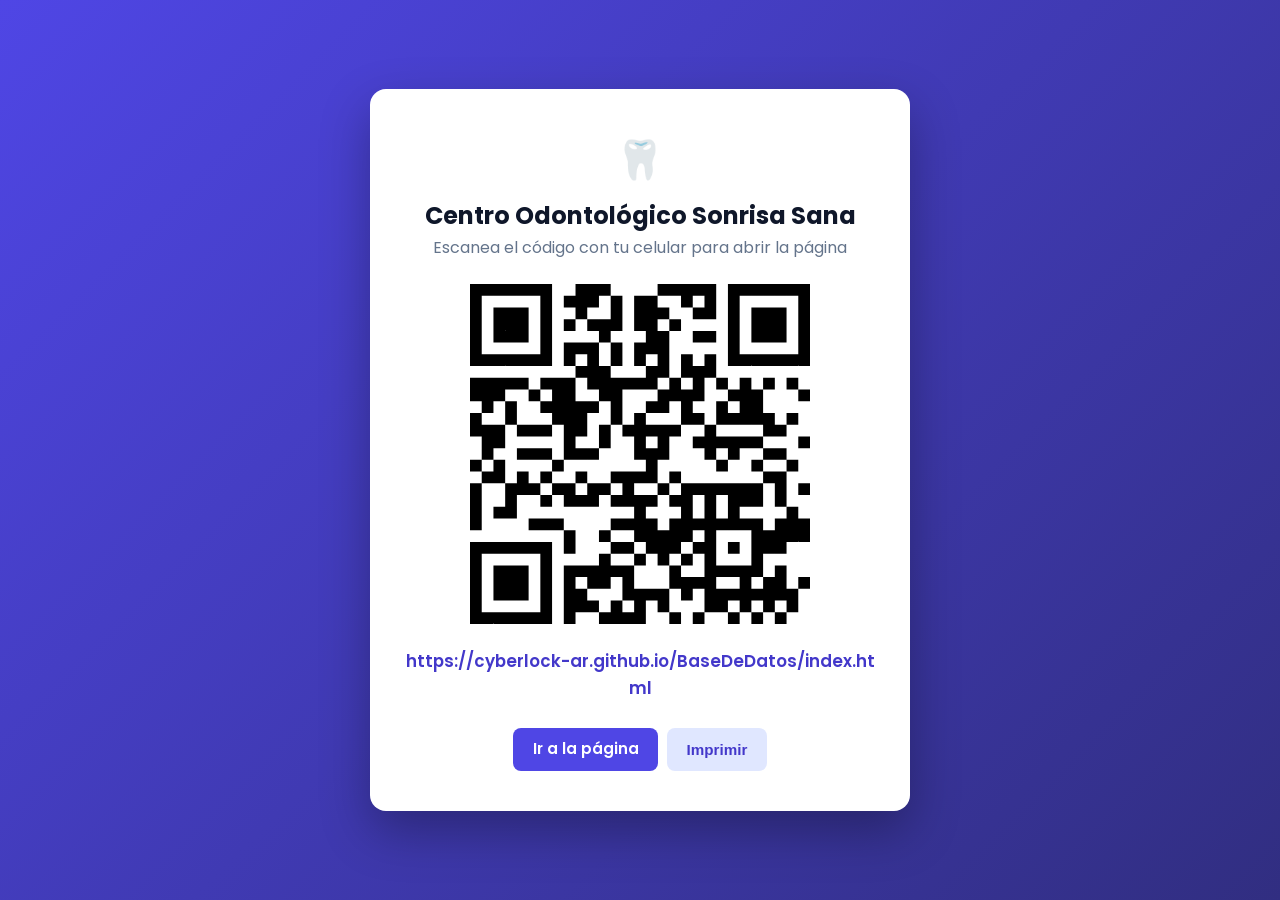
<file: qr.html>
<!DOCTYPE html>
<html lang="es">
<head>
  <meta charset="UTF-8" />
  <meta name="viewport" content="width=device-width, initial-scale=1.0" />
  <title>Escanea - Centro Odontológico Sonrisa Sana</title>
  <link rel="preconnect" href="https://fonts.googleapis.com" />
  <link rel="preconnect" href="https://fonts.gstatic.com" crossorigin />
  <link href="https://fonts.googleapis.com/css2?family=Poppins:wght@400;500;600;700;800&display=swap" rel="stylesheet" />
  <link rel="stylesheet" href="css/styles.css" />
  <style>
    body {
      display: grid;
      place-items: center;
      min-height: 100vh;
      padding: 2rem 1rem;
      background: linear-gradient(135deg, var(--primario) 0%, #312e81 100%);
    }

    .qr-tarjeta {
      background: #fff;
      border-radius: 16px;
      padding: 2.5rem 2rem;
      text-align: center;
      max-width: 540px;
      width: 100%;
      box-shadow: 0 20px 50px rgba(0, 0, 0, 0.3);
    }

    .qr-tarjeta img {
      width: min(340px, 72vw);
      height: auto;
      display: block;
      margin: 1.5rem auto;
    }

    .qr-url {
      font-weight: 600;
      font-size: 1.05rem;
      color: var(--primario-oscuro);
      word-break: break-all;
    }

    /* Al imprimir: fondo blanco y sin botones */
    @media print {
      body {
        background: #fff;
        padding: 0;
      }
      .qr-tarjeta {
        box-shadow: none;
        border: 2px solid var(--borde);
        max-width: 640px;
      }
      .no-imprimir {
        display: none !important;
      }
    }
  </style>
</head>
<body>
  <div class="qr-tarjeta">
    <span style="font-size:2.4rem;">&#129463;</span>
    <h1 style="font-size:1.5rem;margin-top:0.4rem;">Centro Odontológico Sonrisa Sana</h1>
    <p style="color:var(--texto-suave);">Escanea el código con tu celular para abrir la página</p>

    <img src="img/qr.svg" alt="Código QR para abrir la página de Sonrisa Sana" />

    <p class="qr-url">https://cyberlock-ar.github.io/BaseDeDatos/index.html</p>

    <p class="no-imprimir" style="margin-top:1.6rem;display:flex;gap:0.6rem;justify-content:center;flex-wrap:wrap;">
      <a class="btn btn-primario" href="index.html">Ir a la página</a>
      <button class="btn btn-secundario" onclick="window.print()">Imprimir</button>
    </p>
  </div>
</body>
</html>
</file>
<file: css/styles.css>
/* ============================================================
   CENTRO ODONTOLÓGICO SONRISA SANA - Estilos generales
   ============================================================ */

:root {
  --primario: #4f46e5;
  --primario-oscuro: #4338ca;
  --primario-claro: #e0e7ff;
  --acento: #f59e0b;
  --fondo: #f8fafc;
  --tarjeta: #ffffff;
  --texto: #0f172a;
  --texto-suave: #64748b;
  --borde: #e2e8f0;
  --rojo: #dc2626;
  --verde: #16a34a;
  --azul: #2563eb;
  --amarillo: #d97706;
  --sombra: 0 4px 16px rgba(15, 23, 42, 0.08);
  --radio: 12px;
}

* {
  margin: 0;
  padding: 0;
  box-sizing: border-box;
}

body {
  font-family: "Poppins", "Segoe UI", system-ui, -apple-system, sans-serif;
  background: var(--fondo);
  color: var(--texto);
  line-height: 1.6;
  min-height: 100vh;
}

a {
  color: var(--primario);
  text-decoration: none;
}

img {
  max-width: 100%;
}

.oculto {
  display: none !important;
}

.contenedor {
  width: min(1100px, 92%);
  margin: 0 auto;
}

/* ------------------------------- NAVBAR */
.navbar {
  background: var(--tarjeta);
  border-bottom: 1px solid var(--borde);
  position: sticky;
  top: 0;
  z-index: 50;
}

.navbar .contenedor {
  display: flex;
  align-items: center;
  justify-content: space-between;
  padding: 0.8rem 0;
  gap: 1rem;
  flex-wrap: wrap;
}

.logo {
  display: flex;
  align-items: center;
  gap: 0.5rem;
  font-weight: 700;
  font-size: 1.1rem;
  color: var(--texto);
}

.logo .icono {
  width: 36px;
  height: 36px;
  background: var(--primario);
  color: #fff;
  border-radius: 50%;
  display: grid;
  place-items: center;
  font-size: 1.1rem;
}

.nav-enlaces {
  display: flex;
  gap: 0.4rem;
  align-items: center;
  flex-wrap: wrap;
}

/* ------------------------------- BOTONES */
.btn {
  display: inline-block;
  padding: 0.6rem 1.2rem;
  border: none;
  border-radius: 8px;
  font-size: 0.95rem;
  font-weight: 600;
  cursor: pointer;
  transition: 0.2s;
  text-align: center;
}

.btn:disabled {
  opacity: 0.6;
  cursor: not-allowed;
}

.btn-primario {
  background: var(--primario);
  color: #fff;
}

.btn-primario:hover:not(:disabled) {
  background: var(--primario-oscuro);
}

.btn-secundario {
  background: var(--primario-claro);
  color: var(--primario-oscuro);
}

.btn-secundario:hover {
  background: #c7d2fe;
}

.btn-fantasma {
  background: transparent;
  color: var(--texto-suave);
  border: 1px solid var(--borde);
}

.btn-fantasma:hover {
  background: var(--fondo);
}

.btn-peligro {
  background: #fee2e2;
  color: var(--rojo);
}

.btn-peligro:hover {
  background: #fecaca;
}

.btn-sm {
  padding: 0.35rem 0.7rem;
  font-size: 0.82rem;
}

.btn-ancho {
  width: 100%;
}

/* ------------------------------- HERO */
.hero {
  background: linear-gradient(135deg, var(--primario) 0%, #312e81 100%);
  color: #fff;
  padding: 4.5rem 0;
}

.hero h1 {
  font-size: clamp(1.9rem, 4vw, 3rem);
  line-height: 1.2;
  margin-bottom: 1rem;
}

.hero p {
  font-size: 1.1rem;
  opacity: 0.9;
  max-width: 560px;
  margin-bottom: 1.8rem;
}

.hero-botones {
  display: flex;
  gap: 0.8rem;
  flex-wrap: wrap;
}

.hero .btn-claro {
  background: #fff;
  color: var(--primario-oscuro);
}

.hero .btn-outline {
  background: transparent;
  color: #fff;
  border: 2px solid rgba(255, 255, 255, 0.7);
}

/* ------------------------------- SECCIONES */
.seccion {
  padding: 3.5rem 0;
}

.titulo-seccion {
  text-align: center;
  margin-bottom: 2.2rem;
}

.titulo-seccion h2 {
  font-size: 1.8rem;
  margin-bottom: 0.3rem;
}

.titulo-seccion p {
  color: var(--texto-suave);
}

/* ------------------------------- TARJETAS */
.grid {
  display: grid;
  gap: 1.2rem;
}

.grid-3 {
  grid-template-columns: repeat(auto-fit, minmax(250px, 1fr));
}

.grid-4 {
  grid-template-columns: repeat(auto-fit, minmax(200px, 1fr));
}

.tarjeta {
  background: var(--tarjeta);
  border: 1px solid var(--borde);
  border-radius: var(--radio);
  padding: 1.5rem;
  box-shadow: var(--sombra);
}

.tarjeta h3 {
  margin-bottom: 0.4rem;
  font-size: 1.1rem;
}

.tarjeta p {
  color: var(--texto-suave);
  font-size: 0.93rem;
}

.tarjeta .emoji {
  font-size: 2rem;
  display: block;
  margin-bottom: 0.7rem;
}

.doctor-card {
  text-align: center;
}

.doctor-card .avatar {
  width: 72px;
  height: 72px;
  border-radius: 50%;
  background: var(--primario-claro);
  color: var(--primario-oscuro);
  display: grid;
  place-items: center;
  font-size: 1.6rem;
  font-weight: 700;
  margin: 0 auto 0.8rem;
}

.especialidad {
  display: inline-block;
  background: var(--primario-claro);
  color: var(--primario-oscuro);
  padding: 0.15rem 0.6rem;
  border-radius: 999px;
  font-size: 0.8rem;
  font-weight: 600;
  margin-top: 0.4rem;
}

/* ------------------------------- FORMULARIOS */
.formulario {
  display: grid;
  gap: 1rem;
}

.campo {
  display: grid;
  gap: 0.35rem;
}

.campo label {
  font-size: 0.88rem;
  font-weight: 600;
  color: var(--texto);
}

.campo input,
.campo select,
.campo textarea {
  padding: 0.65rem 0.8rem;
  border: 1px solid var(--borde);
  border-radius: 8px;
  font-size: 0.95rem;
  font-family: inherit;
  background: #fff;
  width: 100%;
}

.campo input:focus,
.campo select:focus,
.campo textarea:focus {
  outline: 2px solid var(--primario);
  border-color: var(--primario);
}

.formulario-2 {
  display: grid;
  grid-template-columns: 1fr 1fr;
  gap: 1rem;
}

@media (max-width: 640px) {
  .formulario-2 {
    grid-template-columns: 1fr;
  }
}

/* ------------------------------- ALERTAS */
.alerta {
  padding: 0.7rem 1rem;
  border-radius: 8px;
  font-size: 0.9rem;
  font-weight: 500;
}

.alerta-error {
  background: #fee2e2;
  color: var(--rojo);
}

.alerta-exito {
  background: #dcfce7;
  color: var(--verde);
}

/* ------------------------------- MODAL */
.modal-fondo {
  position: fixed;
  inset: 0;
  background: rgba(15, 23, 42, 0.6);
  display: grid;
  place-items: center;
  z-index: 100;
  padding: 1rem;
}

.modal {
  background: #fff;
  border-radius: var(--radio);
  padding: 2rem;
  width: min(420px, 100%);
  box-shadow: 0 20px 50px rgba(0, 0, 0, 0.3);
}

.modal h2 {
  margin-bottom: 1.2rem;
  font-size: 1.4rem;
}

.modal .cerrar {
  float: right;
  background: none;
  border: none;
  font-size: 1.4rem;
  cursor: pointer;
  color: var(--texto-suave);
  line-height: 1;
}

/* ------------------------------- PÁGINA DE APP (paciente/admin) */
.app {
  display: grid;
  grid-template-columns: 240px 1fr;
  min-height: 100vh;
}

.sidebar {
  background: var(--primario-oscuro);
  color: #fff;
  padding: 1.5rem 1rem;
  display: flex;
  flex-direction: column;
  gap: 0.3rem;
  position: sticky;
  top: 0;
  height: 100vh;
}

.sidebar .logo {
  color: #fff;
  margin-bottom: 1.5rem;
}

.sidebar .logo .icono {
  background: rgba(255, 255, 255, 0.2);
}

.nav-lateral {
  display: flex;
  flex-direction: column;
  gap: 0.25rem;
  flex: 1;
}

.nav-lateral button {
  background: transparent;
  border: none;
  color: rgba(255, 255, 255, 0.85);
  text-align: left;
  padding: 0.7rem 0.9rem;
  border-radius: 8px;
  font-size: 0.95rem;
  cursor: pointer;
  transition: 0.15s;
  font-family: inherit;
}

.nav-lateral button:hover {
  background: rgba(255, 255, 255, 0.12);
}

.nav-lateral button.activo {
  background: #fff;
  color: var(--primario-oscuro);
  font-weight: 700;
}

.sidebar-usuario {
  border-top: 1px solid rgba(255, 255, 255, 0.2);
  padding-top: 1rem;
  font-size: 0.85rem;
}

.sidebar-usuario strong {
  display: block;
  font-size: 0.95rem;
}

.sidebar-usuario button {
  margin-top: 0.7rem;
  width: 100%;
  background: rgba(255, 255, 255, 0.15);
  border: none;
  color: #fff;
  padding: 0.55rem;
  border-radius: 8px;
  cursor: pointer;
  font-weight: 600;
  font-family: inherit;
}

.sidebar-usuario button:hover {
  background: rgba(255, 255, 255, 0.28);
}

.contenido {
  padding: 2rem;
  overflow-y: auto;
}

.contenido h1 {
  font-size: 1.5rem;
  margin-bottom: 0.3rem;
}

.contenido .subtitulo {
  color: var(--texto-suave);
  margin-bottom: 1.6rem;
}

.panel {
  display: none;
}

.panel.activo {
  display: block;
}

/* ------------------------------- TABLA */
.tabla-contenedor {
  overflow-x: auto;
  background: var(--tarjeta);
  border: 1px solid var(--borde);
  border-radius: var(--radio);
  box-shadow: var(--sombra);
}

table {
  width: 100%;
  border-collapse: collapse;
  font-size: 0.9rem;
}

th,
td {
  padding: 0.75rem 1rem;
  text-align: left;
  border-bottom: 1px solid var(--borde);
  white-space: nowrap;
}

th {
  background: var(--fondo);
  font-size: 0.8rem;
  text-transform: uppercase;
  letter-spacing: 0.04em;
  color: var(--texto-suave);
}

tbody tr:last-child td {
  border-bottom: none;
}

tbody tr:hover {
  background: #f1f5f9;
}

.vacio {
  padding: 2rem;
  text-align: center;
  color: var(--texto-suave);
}

/* ------------------------------- BADGES */
.badge {
  display: inline-block;
  padding: 0.2rem 0.65rem;
  border-radius: 999px;
  font-size: 0.78rem;
  font-weight: 700;
  text-transform: capitalize;
}

.badge-pendiente {
  background: #fef3c7;
  color: var(--amarillo);
}

.badge-confirmada {
  background: #dbeafe;
  color: var(--azul);
}

.badge-atendida {
  background: #dcfce7;
  color: var(--verde);
}

.badge-cancelada {
  background: #fee2e2;
  color: var(--rojo);
}

/* ------------------------------- STAT CARDS */
.stat {
  background: var(--tarjeta);
  border: 1px solid var(--borde);
  border-radius: var(--radio);
  padding: 1.3rem;
  box-shadow: var(--sombra);
}

.stat .valor {
  font-size: 2rem;
  font-weight: 800;
  color: var(--primario-oscuro);
  line-height: 1.2;
}

.stat .etiqueta {
  color: var(--texto-suave);
  font-size: 0.88rem;
}

/* ------------------------------- FORMULARIO EN PANEL */
.form-panel {
  background: var(--tarjeta);
  border: 1px solid var(--borde);
  border-radius: var(--radio);
  padding: 1.5rem;
  box-shadow: var(--sombra);
  margin-bottom: 1.5rem;
}

.form-panel h3 {
  margin-bottom: 1rem;
  font-size: 1.05rem;
}

.barra-herramientas {
  display: flex;
  gap: 0.8rem;
  align-items: center;
  justify-content: space-between;
  flex-wrap: wrap;
  margin-bottom: 1rem;
}

.barra-herramientas input,
.barra-herramientas select {
  padding: 0.55rem 0.8rem;
  border: 1px solid var(--borde);
  border-radius: 8px;
  font-size: 0.9rem;
  font-family: inherit;
}

.buscar {
  min-width: 230px;
}

/* ------------------------------- TARJETA DE CITA (paciente) */
.cita-item {
  background: var(--tarjeta);
  border: 1px solid var(--borde);
  border-left: 4px solid var(--primario);
  border-radius: 8px;
  padding: 1rem 1.2rem;
  display: flex;
  justify-content: space-between;
  align-items: center;
  gap: 1rem;
  flex-wrap: wrap;
}

.cita-item strong {
  display: block;
}

.cita-item .detalle {
  color: var(--texto-suave);
  font-size: 0.88rem;
}

.lista {
  display: grid;
  gap: 0.9rem;
}

/* ------------------------------- FOOTER */
.footer {
  background: #0f172a;
  color: #94a3b8;
  text-align: center;
  padding: 1.6rem;
  font-size: 0.88rem;
  margin-top: 2rem;
}

/* ------------------------------- RESPONSIVE */
@media (max-width: 860px) {
  .app {
    grid-template-columns: 1fr;
  }

  .sidebar {
    position: static;
    height: auto;
    flex-direction: row;
    flex-wrap: wrap;
    align-items: center;
    padding: 0.8rem;
  }

  .sidebar .logo {
    margin-bottom: 0;
  }

  .nav-lateral {
    flex-direction: row;
    flex-wrap: wrap;
    flex: 1;
  }

  .sidebar-usuario {
    border-top: none;
    padding-top: 0;
    width: 100%;
    display: flex;
    align-items: center;
    justify-content: space-between;
    gap: 0.5rem;
    flex-wrap: wrap;
  }

  .sidebar-usuario button {
    width: auto;
    margin-top: 0;
  }

  .contenido {
    padding: 1.2rem;
  }

  th,
  td {
    padding: 0.6rem 0.7rem;
  }
}
</file>
